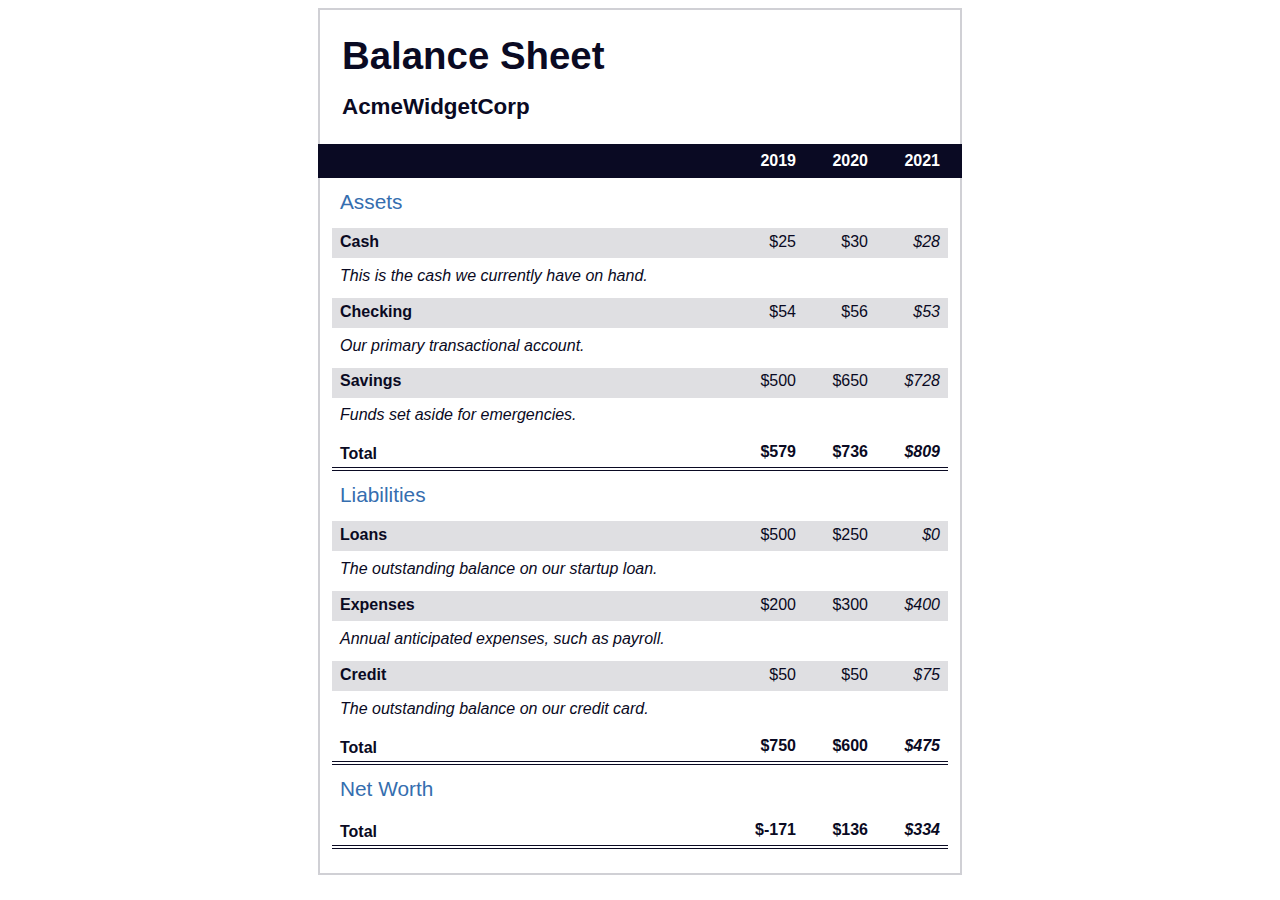
<file: Balance-Sheet/index.html>
<!DOCTYPE html>
<html lang="en">
  <head>
    <meta charset="UTF-8">
    <meta name="viewport" content="width=device-width, initial-scale=1.0">
    <title>Balance Sheet</title>
    <link rel="stylesheet" href="./styles.css">
  </head>
  <body>
    <main>
      <section>
        <h1>
          <span class="flex">
            <span>AcmeWidgetCorp</span>
            <span>Balance Sheet</span>
          </span>
        </h1>
        <div id="years" aria-hidden="true">
          <span class="year">2019</span>
          <span class="year">2020</span>
          <span class="year">2021</span>
        </div>
        <div class="table-wrap">
          <table>
            <caption>Assets</caption>
            <thead>
              <tr>
                <td></td>
                <th><span class="sr-only year">2019</span></th>
                <th><span class="sr-only year">2020</span></th>
                <th class="current"><span class="sr-only year">2021</span></th>
              </tr>
            </thead>
            <tbody>
              <tr class="data">
                <th>Cash <span class="description">This is the cash we currently have on hand.</span></th>
                <td>$25</td>
                <td>$30</td>
                <td class="current">$28</td>
              </tr>
              <tr class="data">
                <th>Checking <span class="description">Our primary transactional account.</span></th>
                <td>$54</td>
                <td>$56</td>
                <td class="current">$53</td>
              </tr>
              <tr class="data">
                <th>Savings <span class="description">Funds set aside for emergencies.</span></th>
                <td>$500</td>
                <td>$650</td>
                <td class="current">$728</td>
              </tr>
              <tr class="total">
                <th>Total <span class="sr-only">Assets</span></th>
                <td>$579</td>
                <td>$736</td>
                <td class="current">$809</td>
              </tr>
            </tbody>
          </table>
          <table>
            <caption>Liabilities</caption>
            <thead>
              <tr>
              <td></td>
              <th><span class="sr-only">2019</span></th>
              <th><span class="sr-only">2020</span></th>
              <th><span class="sr-only">2021</span></th>
              </tr>
            </thead>
            <tbody>
              <tr class="data">
                <th>Loans <span class="description">The outstanding balance on our startup loan.</span></th>
                <td>$500</td>
                <td>$250</td>
                <td class="current">$0</td>
              </tr>
              <tr class="data">
                <th>Expenses <span class="description">Annual anticipated expenses, such as payroll.</span></th>
                <td>$200</td>
                <td>$300</td>
                <td class="current">$400</td>
              </tr>
              <tr class="data">
                <th>Credit <span class="description">The outstanding balance on our credit card.</span></th>
                <td>$50</td>
                <td>$50</td>
                <td class="current">$75</td>
              </tr>
              <tr class="total">
                <th>Total <span class="sr-only">Liabilities</span></th>
                <td>$750</td>
                <td>$600</td>
                <td class="current">$475</td>
              </tr>
            </tbody>
          </table>
          <table>
            <caption>Net Worth</caption>
            <thead>
              <tr>
              <td></td>
              <th><span class="sr-only">2019</span></th>
              <th><span class="sr-only">2020</span></th>
              <th><span class="sr-only">2021</span></th>
              </tr>
            </thead>
            <tbody>
              <tr class="total">
                <th>Total <span class="sr-only">Net Worth</span></th>
                <td>$-171</td>
                <td>$136</td>
                <td class="current">$334</td>
              </tr>
            </tbody>
          </table>
        </div>
      </section>
    </main>
  </body>
</html>
</file>
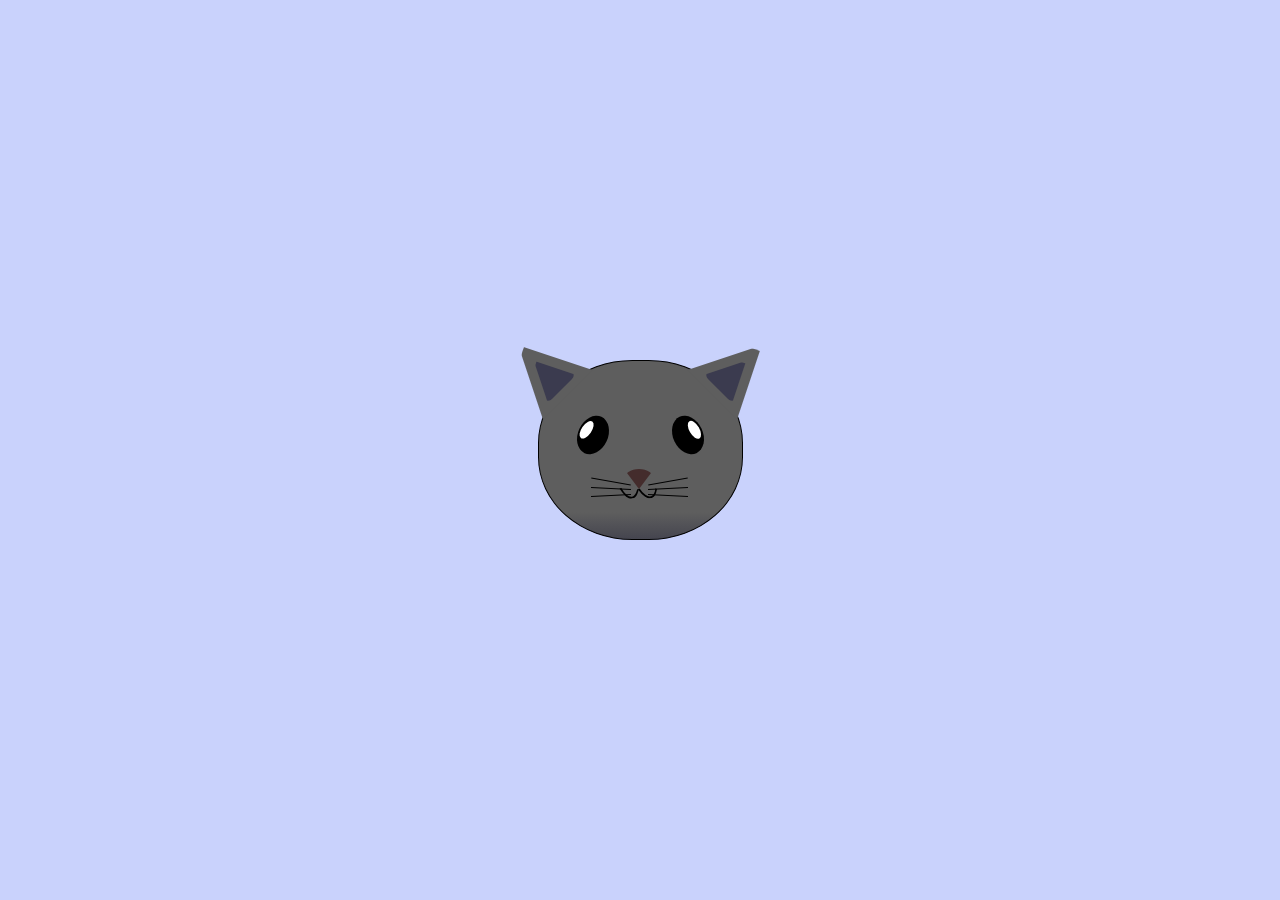
<file: Cat-Painting/index.html>
<!DOCTYPE html>
<html lang="en">
<head>
    <meta charset="UTF-8">
    <title>fCC Cat Painting</title>
    <link rel="stylesheet" href="./styles.css">
</head>
<body>
    <main>
      <div class="cat-head">
        <div class="cat-ears">
          <div class="cat-left-ear">
            <div class="cat-left-inner-ear"></div>
          </div>
          <div class="cat-right-ear">
            <div class="cat-right-inner-ear"></div>
          </div>
        </div>

        <div class="cat-eyes">
          <div class="cat-left-eye">
            <div class="cat-left-inner-eye"></div>
          </div>
          <div class="cat-right-eye">
            <div class="cat-right-inner-eye"></div>
          </div>
        </div>
        
        <div class="cat-nose"></div>

        <div class="cat-mouth">
          <div class="cat-mouth-line-left"></div>
          <div class="cat-mouth-line-right"></div>
        </div>

        <div class="cat-whiskers">
          <div class="cat-whiskers-left">
            <div class="cat-whisker-left-top"></div>
            <div class="cat-whisker-left-middle"></div>
            <div class="cat-whisker-left-bottom"></div>
          </div>
          <div class="cat-whiskers-right">
            <div class="cat-whisker-right-top"></div>
            <div class="cat-whisker-right-middle"></div>
            <div class="cat-whisker-right-bottom"></div>
          </div>
        </div>

      </div>
    </main>
</body>
</html>
</file>
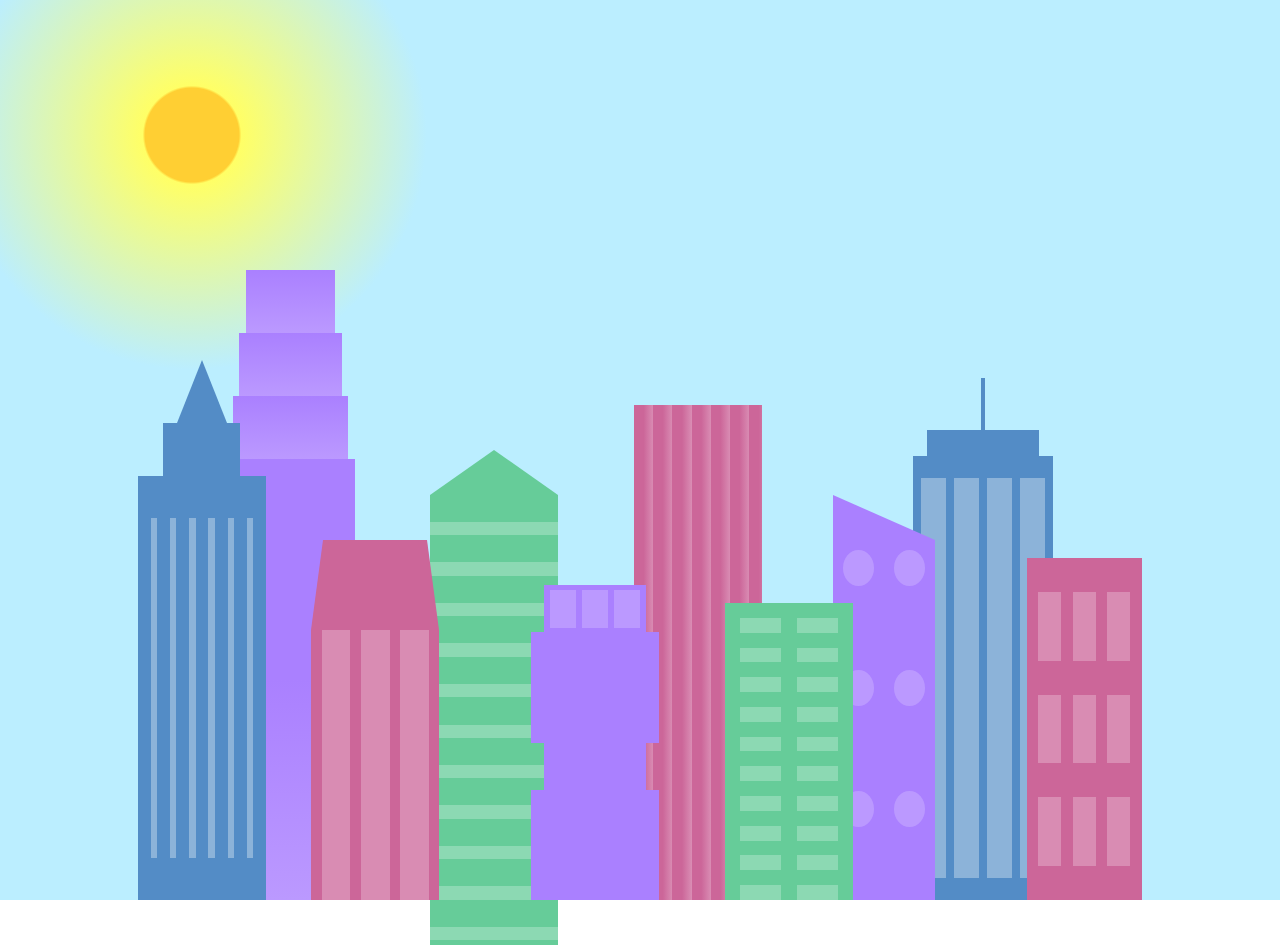
<file: City-Skyline/index.html>
<!DOCTYPE html>
<html lang="en">    
  <head>
    <meta charset="UTF-8">
    <title>City Skyline</title>
    <link href="styles.css" rel="stylesheet" />   
  </head>

  <body>
    <div class="background-buildings sky">
      <div></div>
      <div></div>
      <div class="bb1 building-wrap">
        <div class="bb1a bb1-window"></div>
        <div class="bb1b bb1-window"></div>
        <div class="bb1c bb1-window"></div>
        <div class="bb1d"></div>
      </div>
      <div class="bb2">
        <div class="bb2a"></div>
        <div class="bb2b"></div>
      </div>
      <div class="bb3"></div>
      <div></div>
      <div class="bb4 building-wrap">
        <div class="bb4a"></div>
        <div class="bb4b"></div>
        <div class="bb4c window-wrap">
          <div class="bb4-window"></div>
          <div class="bb4-window"></div>
          <div class="bb4-window"></div>
          <div class="bb4-window"></div>
        </div>
      </div>
      <div></div>
      <div></div>
    </div>

    <div class="foreground-buildings">
      <div></div>
      <div></div>
      <div class="fb1 building-wrap">
        <div class="fb1a"></div>
        <div class="fb1b"></div>
        <div class="fb1c"></div>
      </div>
      <div class="fb2">
        <div class="fb2a"></div>
        <div class="fb2b window-wrap">
          <div class="fb2-window"></div>
          <div class="fb2-window"></div>
          <div class="fb2-window"></div>
        </div>
      </div>
      <div></div>
      <div class="fb3 building-wrap">
        <div class="fb3a window-wrap">
          <div class="fb3-window"></div>
          <div class="fb3-window"></div>
          <div class="fb3-window"></div>
        </div>
        <div class="fb3b"></div>
        <div class="fb3a"></div>
        <div class="fb3b"></div>
      </div>
      <div class="fb4">
        <div class="fb4a"></div>
        <div class="fb4b">
          <div class="fb4-window"></div>
          <div class="fb4-window"></div>
          <div class="fb4-window"></div>
          <div class="fb4-window"></div>
          <div class="fb4-window"></div>
          <div class="fb4-window"></div>
        </div>
      </div>
      <div class="fb5"></div>
      <div class="fb6"></div>
      <div></div>
      <div></div>
    </div>
  </body>
</html>
</file>
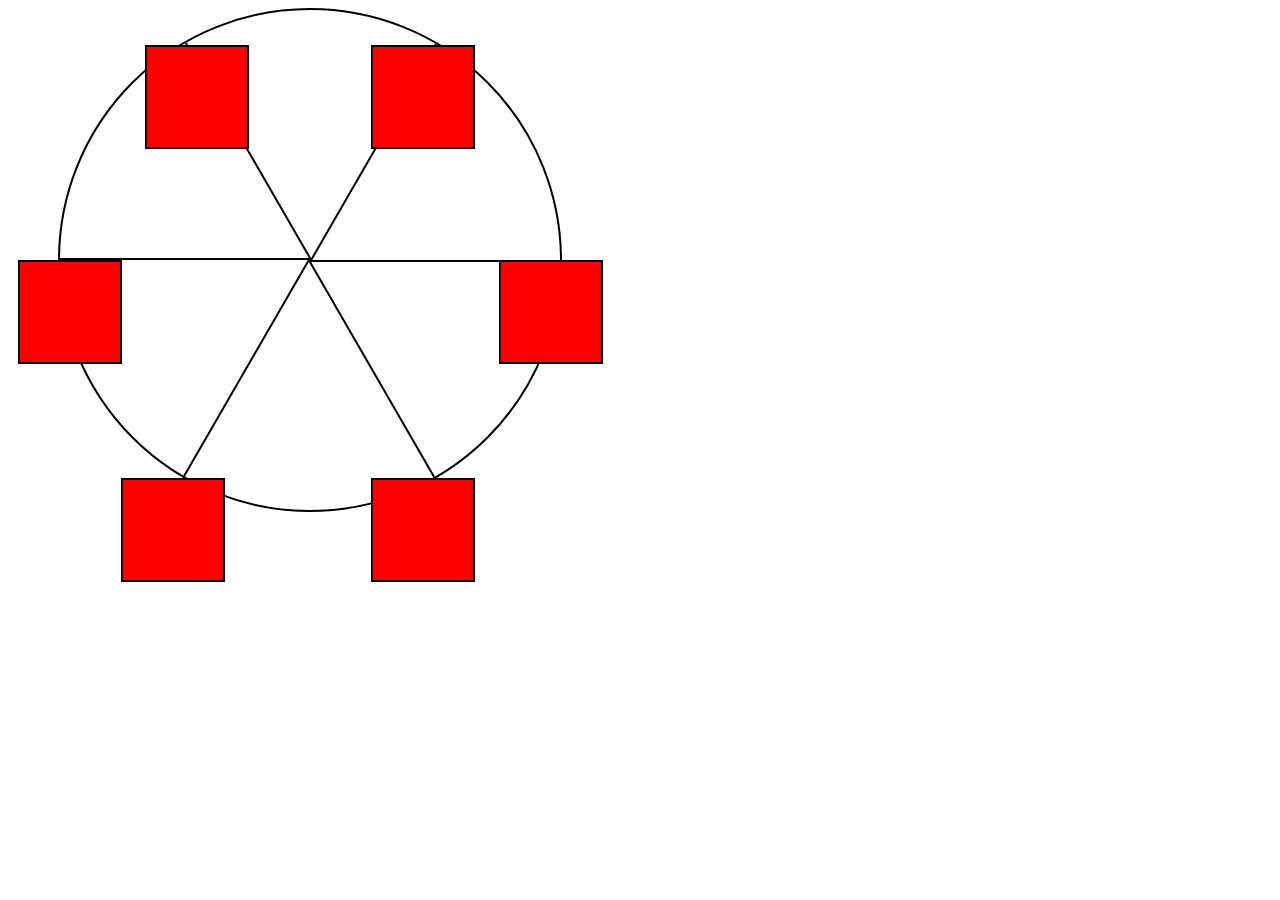
<file: Ferris-Wheel/index.html>
<!DOCTYPE html>
<html lang="en">
  <head>
    <meta charset="UTF-8">
    <title>Ferris Wheel</title>
    <link rel="stylesheet" href="./styles.css">
  </head>
  <body>
    <div class="wheel">
      <span class="line"></span>
      <span class="line"></span>
      <span class="line"></span>
      <span class="line"></span>
      <span class="line"></span>
      <span class="line"></span>

      <div class="cabin"></div>
      <div class="cabin"></div>
      <div class="cabin"></div>
      <div class="cabin"></div>
      <div class="cabin"></div>
      <div class="cabin"></div>
    </div>
  </body>
</html>
</file>
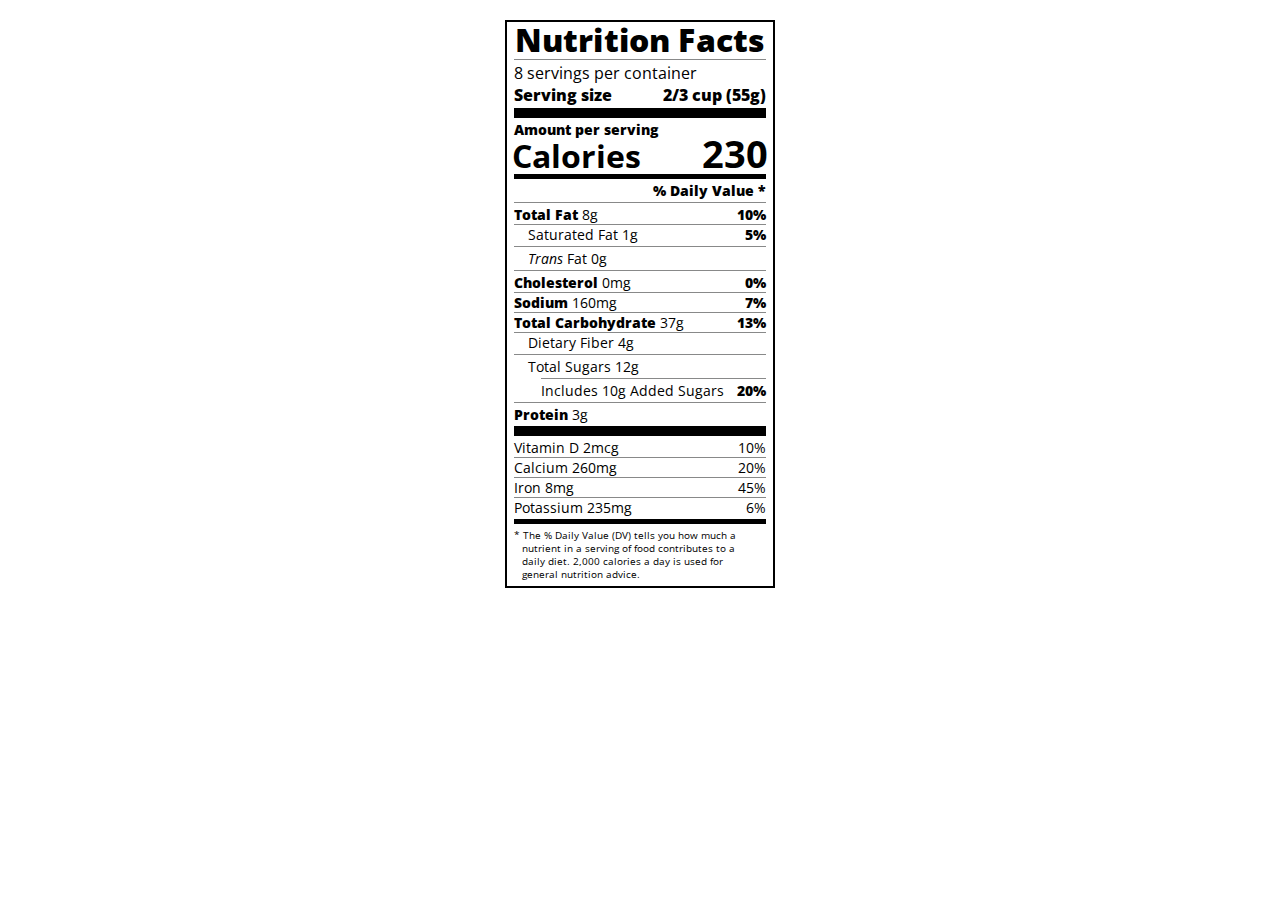
<file: Nutrition-Label/index.html>
<!DOCTYPE html>
<html lang="en">

<head>
  <meta charset="UTF-8">
  <title>Nutrition Label</title>
  <link href="https://fonts.googleapis.com/css?family=Open+Sans:400,700,800" rel="stylesheet">
  <link href="./styles.css" rel="stylesheet">
</head>

<body>
  <div class="label">
    <header>
      <h1 class="bold">Nutrition Facts</h1>
      <div class="divider"></div>
      <p>8 servings per container</p>
      <p class="bold">Serving size <span>2/3 cup (55g)</span></p>
    </header>
    <div class="divider large"></div>
    <div class="calories-info">
      <div class="left-container">
        <h2 class="bold small-text">Amount per serving</h2>
        <p>Calories</p>
      </div>
      <span>230</span>
    </div>
    <div class="divider medium"></div>
    <div class="daily-value small-text">
      <p class="bold right no-divider">% Daily Value *</p>
      <div class="divider"></div>
      <p><span><span class="bold">Total Fat</span> 8g</span> <span class="bold">10%</span></p>
      <p class="indent no-divider">Saturated Fat 1g <span class="bold">5%</span></p>
      <div class="divider"></div>
      <p class="indent no-divider"><span><i>Trans</i> Fat 0g</span></p>
      <div class="divider"></div>
      <p><span><span class="bold">Cholesterol</span> 0mg</span> <span class="bold">0%</span></p>
      <p><span><span class="bold">Sodium</span> 160mg</span> <span class="bold">7%</span></p>
      <p><span><span class="bold">Total Carbohydrate</span> 37g</span> <span class="bold">13%</span></p>
      <p class="indent no-divider">Dietary Fiber 4g</p>
      <div class="divider"></div>
      <p class="indent no-divider">Total Sugars 12g</p>
      <div class="divider double-indent"></div>
      <p class="double-indent no-divider">Includes 10g Added Sugars <span class="bold">20%</span></p>
      <div class="divider"></div>
      <p class="no-divider"><span><span class="bold">Protein</span> 3g</span></p>
      <div class="divider large"></div>
      <p>Vitamin D 2mcg <span>10%</span></p>
      <p>Calcium 260mg <span>20%</span></p>
      <p>Iron 8mg <span>45%</span></p>
      <p class="no-divider">Potassium 235mg <span>6%</span></p>
    </div>
    <div class="divider medium"></div>
    <p class="note">* The % Daily Value (DV) tells you how much a nutrient in a serving of food contributes to a daily
      diet. 2,000 calories a day is used for general nutrition advice.</p>
  </div>
</body>
</html>
</file>
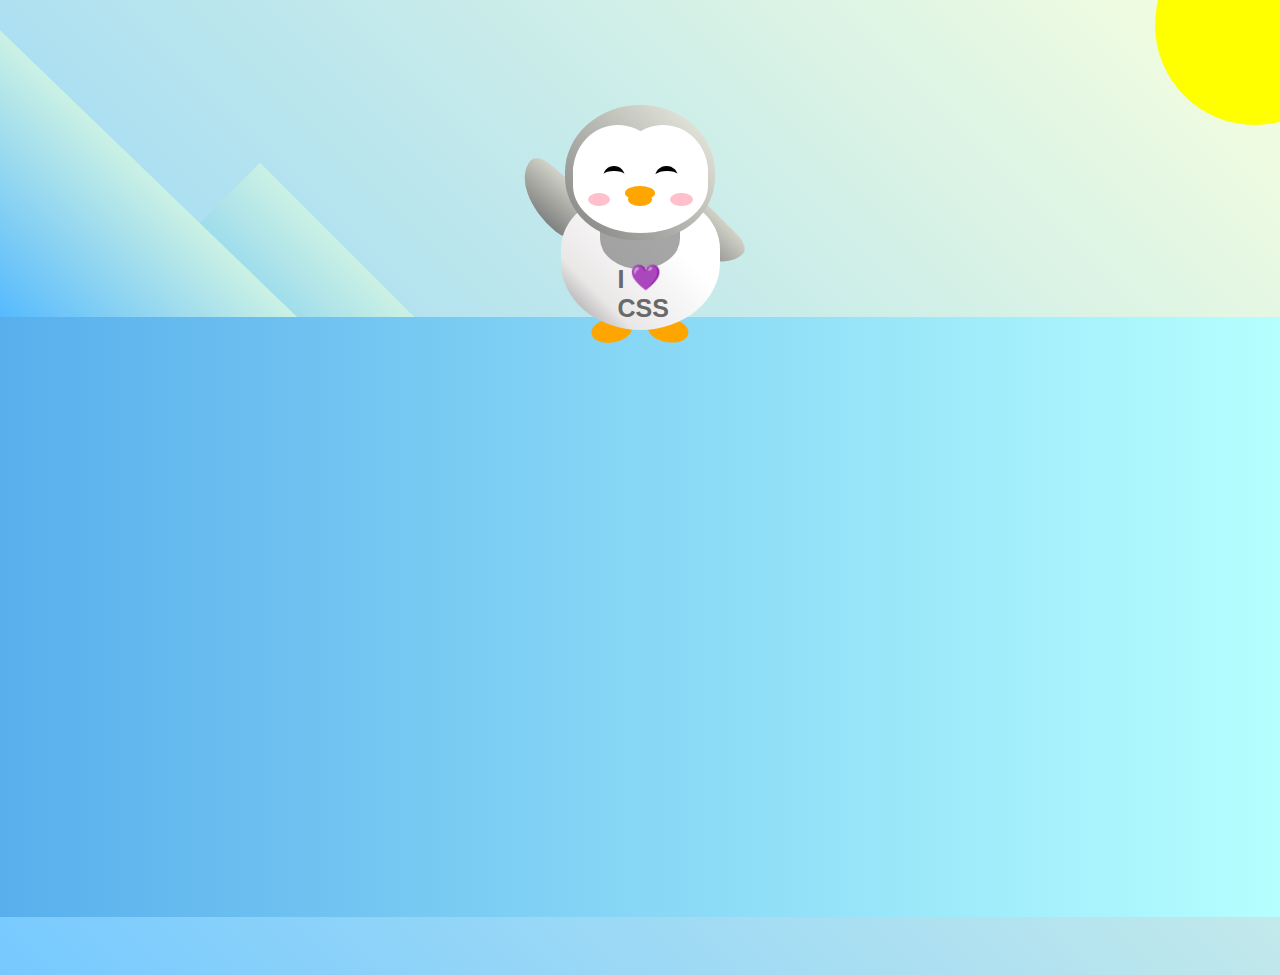
<file: Penguin/index.html>
<!DOCTYPE html>
<html lang="en">
  <head>
    <meta charset="UTF-8" />
    <link rel="stylesheet" href="./styles.css" />
    <title>Penguin</title>
    <meta name="viewport" content="width=device-width, initial-scale=1.0" />
  </head>

  <body>
    <div class="left-mountain"></div>
    <div class="back-mountain"></div>
    <div class="sun"></div>
    <div class="penguin">
      <div class="penguin-head">
        <div class="face left"></div>
        <div class="face right"></div>
        <div class="chin"></div>
        <div class="eye left">
          <div class="eye-lid"></div>
        </div>
        <div class="eye right">
          <div class="eye-lid"></div>
        </div>
        <div class="blush left"></div>
        <div class="blush right"></div>
        <div class="beak top"></div>
        <div class="beak bottom"></div>
      </div>
      <div class="shirt">
        <div>💜</div>
        <p>I CSS</p>
      </div> 
      <div class="penguin-body">
        <div class="arm left"></div>
        <div class="arm right"></div>
        <div class="foot left"></div>
        <div class="foot right"></div>
      </div>
    </div>

    <div class="ground"></div>
  </body>
</html>
</file>
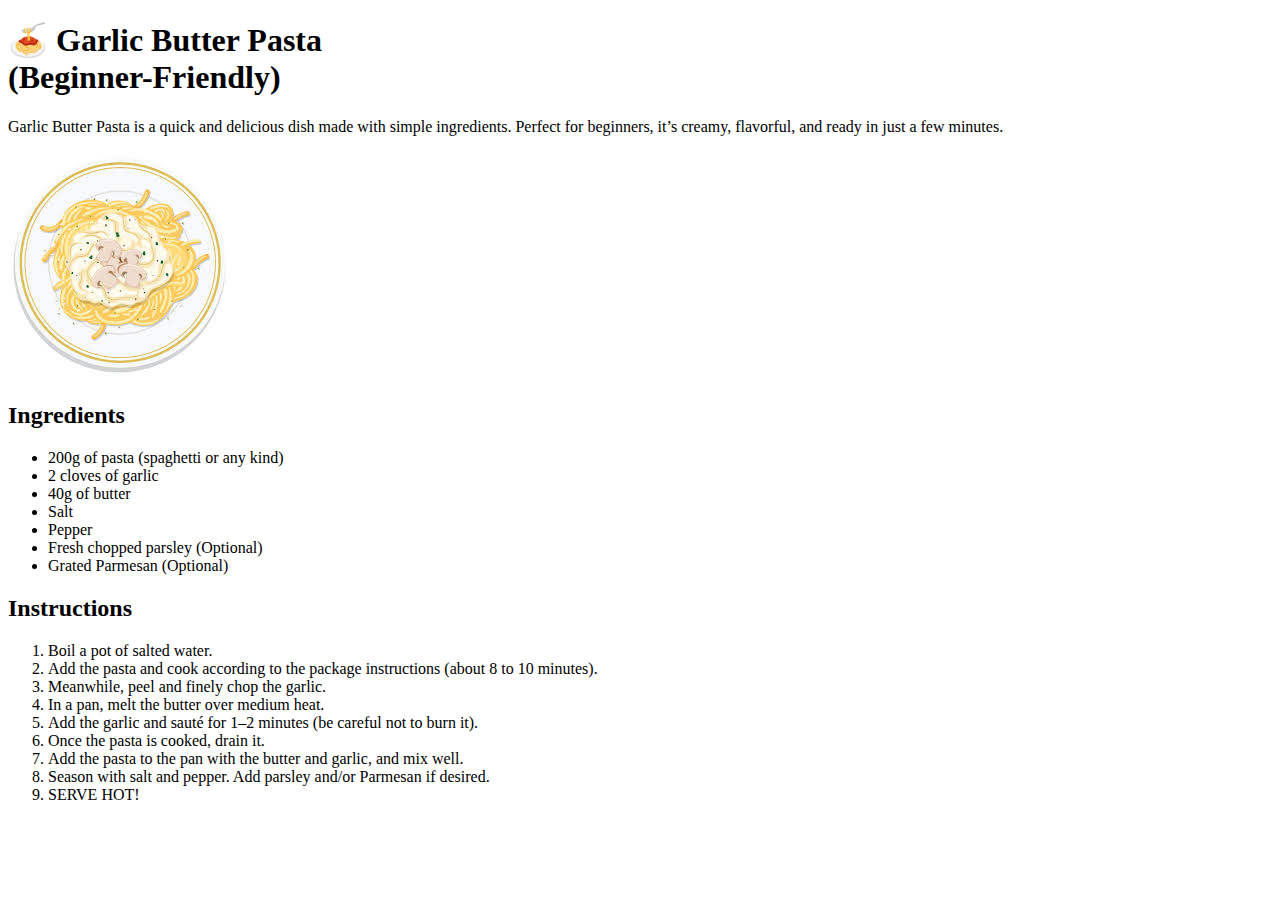
<file: Recipe-Page/index.html>
<!DOCTYPE html>
<html lang="en">
  <head>
    <meta charset="UTF-8">
    <meta name="viewport" content="width=device-width initial-scale=1.0">
    <title>Project | Recipe</title>
  </head>
  <body>
    <h1>🍝 Garlic Butter Pasta <br> (Beginner-Friendly)</h1>
    <p>Garlic Butter Pasta is a quick and delicious dish made with simple ingredients. Perfect for beginners, it’s creamy, flavorful, and ready in just a few minutes.</p>
    <img src="[data-uri]" alt="Picture of the recipe">

    <h2>Ingredients</h2>
    <ul>
      <li>200g of pasta (spaghetti or any kind)</li>
      <li>2 cloves of garlic</li>
      <li>40g of butter</li>
      <li>Salt</li>
      <li>Pepper</li>
      <li>Fresh chopped parsley (Optional)</li>
      <li>Grated Parmesan (Optional)</li>
    </ul>

    <h2>Instructions</h2>
    <ol>
      <li>Boil a pot of salted water.</li>
      <li>Add the pasta and cook according to the package instructions (about 8 to 10 minutes).</li>
      <li>Meanwhile, peel and finely chop the garlic.</li>
      <li>In a pan, melt the butter over medium heat.</li>
      <li>Add the garlic and sauté for 1–2 minutes (be careful not to burn it).</li>
      <li>Once the pasta is cooked, drain it.</li>
      <li>Add the pasta to the pan with the butter and garlic, and mix well.</li>
      <li>Season with salt and pepper. Add parsley and/or Parmesan if desired.</li>
      <li>SERVE HOT!</li>
    </ol>
  </body>
</html>
</file>
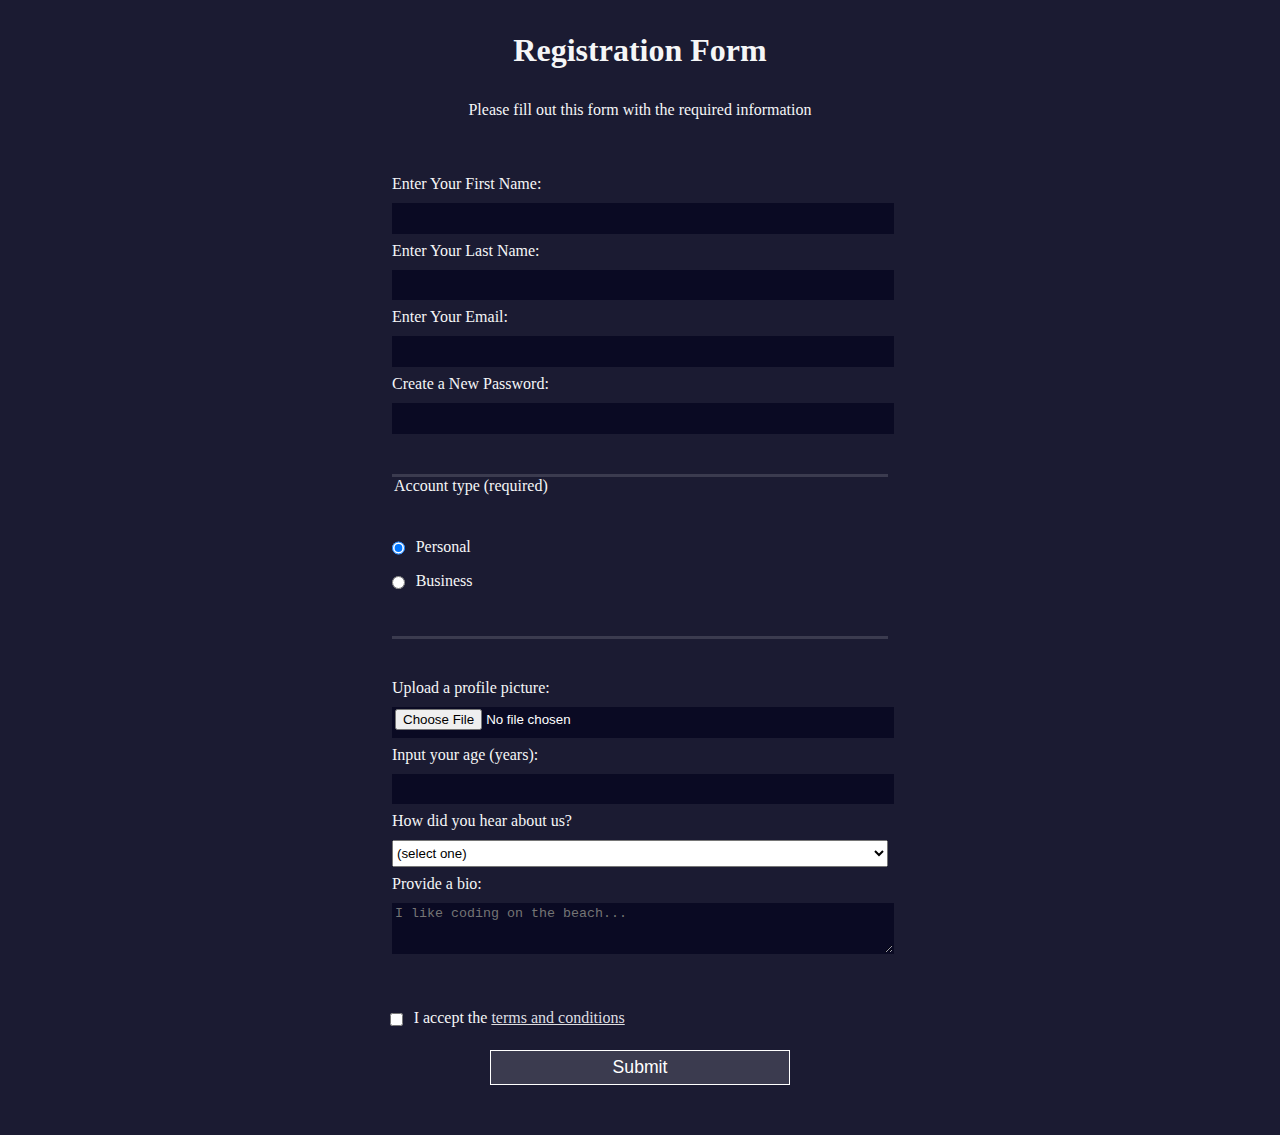
<file: Registration-Form/index.html>
<!DOCTYPE html>
<html lang="en">
  <head>
    <meta charset="UTF-8">
    <title>Registration Form</title>
    <link rel="stylesheet" href="styles.css" />
  </head>
  <body>
    <h1>Registration Form</h1>
    <p>Please fill out this form with the required information</p>
    <form method="post" action='https://register-demo.freecodecamp.org'>
      <fieldset>
        <label for="first-name">Enter Your First Name: <input id="first-name" name="first-name" type="text" required /></label>
        <label for="last-name">Enter Your Last Name: <input id="last-name" name="last-name" type="text" required /></label>
        <label for="email">Enter Your Email: <input id="email" name="email" type="email" required /></label>
        <label for="new-password">Create a New Password: <input id="new-password" name="new-password" type="password" pattern="[a-z0-5]{8,}" required /></label>
      </fieldset>
      <fieldset>
        <legend>Account type (required)</legend>
        <label for="personal-account"><input id="personal-account" type="radio" name="account-type" class="inline" checked /> Personal</label>
        <label for="business-account"><input id="business-account" type="radio" name="account-type" class="inline" /> Business</label>
      </fieldset>
      <fieldset>
        <label for="profile-picture">Upload a profile picture: <input id="profile-picture" type="file" name="file" /></label>
        <label for="age">Input your age (years): <input id="age" type="number" name="age" min="13" max="120" /></label>
        <label for="referrer">How did you hear about us?
          <select id="referrer" name="referrer">
            <option value="">(select one)</option>
            <option value="1">freeCodeCamp News</option>
            <option value="2">freeCodeCamp YouTube Channel</option>
            <option value="3">freeCodeCamp Forum</option>
            <option value="4">Other</option>
          </select>
        </label>
        <label for="bio">Provide a bio:
          <textarea id="bio" name="bio" rows="3" cols="30" placeholder="I like coding on the beach..."></textarea>
        </label>
      </fieldset>
      <label for="terms-and-conditions">
        <input class="inline" id="terms-and-conditions" type="checkbox" required name="terms-and-conditions" /> I accept the <a href="https://www.freecodecamp.org/news/terms-of-service/">terms and conditions</a>
      </label>
      <input type="submit" value="Submit" />
    </form>
  </body>
</html>
</file>
<file: Balance-Sheet/styles.css>
span[class~="sr-only"] {
  border: 0 !important;
  clip: rect(1px, 1px, 1px, 1px) !important;
  clip-path: inset(50%) !important;
  height: 1px !important;
  width: 1px !important;
  position: absolute !important;
  overflow: hidden !important;
  white-space: nowrap !important;
  padding: 0 !important;
  margin: -1px !important;
}

html {
  box-sizing: border-box;
}

body {
  font-family: sans-serif;
  color: #0a0a23;
}

h1 {
  max-width: 37.25rem;
  margin: 0 auto;
  padding: 1.5rem 1.25rem;
}

h1 .flex {
  display: flex;
  flex-direction: column-reverse;
  gap: 1rem;
}

h1 .flex span:first-of-type {
  font-size: 0.7em;
}

h1 .flex span:last-of-type {
  font-size: 1.2em;
}

section {
  max-width: 40rem;
  margin: 0 auto;
  border: 2px solid #d0d0d5;
}

#years {
  display: flex;
  justify-content: flex-end;
  position: sticky;
  z-index: 999;
  top: 0;
  background: #0a0a23;
  color: #fff;
  padding: 0.5rem calc(1.25rem + 2px) 0.5rem 0;
  margin: 0 -2px;
}

#years span[class] {
  font-weight: bold;
  width: 4.5rem;
  text-align: right;
}

.table-wrap {
  padding: 0 0.75rem 1.5rem 0.75rem;
}

table {
  border-collapse: collapse;
  border: 0;
  width: 100%;
  position: relative;
  margin-top: 3rem;
}

table caption {
  color: #356eaf;
  font-size: 1.3em;
  font-weight: normal;
  position: absolute;
  top: -2.25rem;
  left: 0.5rem;
}

tbody td {
  width: 100vw;
  min-width: 4rem;
  max-width: 4rem;
}

tbody th {
  width: calc(100% - 12rem);
}

tr[class="total"] {
  border-bottom: 4px double #0a0a23;
  font-weight: bold;
}

tr[class="total"] th {
  text-align: left;
  padding: 0.5rem 0 0.25rem 0.5rem;
}

tr.total td {
  text-align: right;
  padding: 0 0.25rem;
}

tr.total td:nth-of-type(3) {
  padding-right: 0.5rem;
}

tr.total:hover {
  background-color: #99c9ff;
}

td.current {
  font-style: italic;
}

tr.data {
  background-image: linear-gradient(to bottom, #dfdfe2 1.845rem, white 1.845rem);
}

tr.data th {
  text-align: left;
  padding-top: 0.3rem;
  padding-left: 0.5rem;
}

tr.data th .description {
  display: block;
  font-weight: normal;
  font-style: italic;
  padding: 1rem 0 0.75rem;
  margin-right: -13.5rem;
}

tr.data td {
  vertical-align: top;
  padding: 0.3rem 0.25rem 0;
  text-align: right;
}

tr.data td:last-of-type {
  padding-right: 0.5rem;
}
</file>
<file: Cat-Painting/styles.css>
* {
  box-sizing: border-box;
}

body {
  background-color: #c9d2fc;
}

.cat-head {
  position: absolute;
  right: 0;
  left: 0;
  top: 0;
  bottom: 0;
  margin: auto;
  background: linear-gradient(#5e5e5e 85%, #45454f 100%);
  width: 205px;
  height: 180px;
  border: 1px solid #000;
  border-radius: 46%;
}

.cat-left-ear {
  position: absolute;
  top: -26px;
  left: -31px;
  z-index: 1;
  border-top-left-radius: 90px;
  border-top-right-radius: 10px;
  transform: rotate(-45deg);
  border-left: 35px solid transparent;
  border-right: 35px solid transparent;
  border-bottom: 70px solid #5e5e5e;
}

.cat-right-ear {
  position: absolute;
  top: -26px;
  left: 163px;
  z-index: 1;
  transform: rotate(45deg);
  border-top-left-radius: 90px;
  border-top-right-radius: 10px;
  border-left: 35px solid transparent;
  border-right: 35px solid transparent;
  border-bottom: 70px solid #5e5e5e;
}

.cat-left-inner-ear {
  position: absolute;
  top: 22px;
  left: -20px;
  border-top-left-radius: 90px;
  border-top-right-radius: 10px;
  border-bottom-right-radius: 40%;
  border-bottom-left-radius: 40%;
  border-left: 20px solid transparent;
  border-right: 20px solid transparent;
  border-bottom: 40px solid #3b3b4f;
}

.cat-right-inner-ear {
  position: absolute;
  top: 22px;
  left: -20px;
  border-top-left-radius: 90px;
  border-top-right-radius: 10px;
  border-bottom-right-radius: 40%;
  border-bottom-left-radius: 40%;
  border-left: 20px solid transparent;
  border-right: 20px solid transparent;
  border-bottom: 40px solid #3b3b4f;
}

.cat-left-eye {
  position: absolute;
  top: 54px;
  left: 39px;
  border-radius: 60%;
  transform: rotate(25deg);
  width: 30px;
  height: 40px;
  background-color: #000;
}

.cat-right-eye {
  position: absolute;
  top: 54px;
  left: 134px;
  border-radius: 60%;
  transform: rotate(-25deg);
  width: 30px;
  height: 40px;
  background-color: #000;
}

.cat-left-inner-eye {
  position: absolute;
  top: 8px;
  left: 2px;
  width: 10px;
  height: 20px;
  transform: rotate(10deg);
  background-color: #fff;
  border-radius: 60%;
}

.cat-right-inner-eye {
  position: absolute;
  top: 8px;
  left: 18px;
  transform: rotate(-5deg);
  width: 10px;
  height: 20px;
  background-color: #fff;
  border-radius: 60%;
}

.cat-nose {
  position: absolute;
  top: 108px;
  left: 85px;
  border-top-left-radius: 50%;
  border-bottom-right-radius: 50%;
  border-bottom-left-radius: 50%;
  transform: rotate(180deg);
  border-left: 15px solid transparent;
  border-right: 15px solid transparent;
  border-bottom: 20px solid #442c2c;
}

.cat-mouth div {
  width: 30px;
  height: 50px;
  border: 2px solid #000;
  border-radius: 190%/190px 150px 0 0;
  border-color: black transparent transparent transparent;
}

.cat-mouth-line-left {
  position: absolute;
  top: 88px;
  left: 74px;
  transform: rotate(170deg);
}

.cat-mouth-line-right {
  position: absolute;
  top: 88px;
  left: 91px;
  transform: rotate(165deg);
}

.cat-whiskers-left div {
  width: 40px;
  height: 1px;
  background-color: #000;
}

.cat-whiskers-right div {
  width: 40px;
  height: 1px;
  background-color: #000;
}

.cat-whisker-left-top {
  position: absolute;
  top: 120px;
  left: 52px;
  transform: rotate(10deg);
}

.cat-whisker-left-middle {
  position: absolute;
  top: 127px;
  left: 52px;
  transform: rotate(3deg);
}

.cat-whisker-left-bottom {
  position: absolute;
  top: 134px;
  left: 52px;
  transform: rotate(-3deg);
}

.cat-whisker-right-top {
  position: absolute;
  top: 120px;
  left: 109px;
  transform: rotate(-10deg);
}

.cat-whisker-right-middle {
  position: absolute;
  top: 127px;
  left: 109px;
  transform: rotate(-3deg);
}

.cat-whisker-right-bottom {
  position: absolute;
  top: 134px;
  left: 109px;
  transform: rotate(3deg);
}
</file>
<file: City-Skyline/styles.css>
:root {
  --building-color1: #aa80ff;
  --building-color2: #66cc99;
  --building-color3: #cc6699;
  --building-color4: #538cc6;
  --window-color1: #bb99ff;
  --window-color2: #8cd9b3;
  --window-color3: #d98cb3;
  --window-color4: #8cb3d9;
}

* {
  box-sizing: border-box;
}

body {
  height: 100vh;
  margin: 0;
  overflow: hidden;
}

.background-buildings, .foreground-buildings {
  width: 100%;
  height: 100%;
  display: flex;
  align-items: flex-end;
  justify-content: space-evenly;
  position: absolute;
  top: 0;
}

.building-wrap {
  display: flex;
  flex-direction: column;
  align-items: center;
}

.window-wrap {
  display: flex;
  align-items: center;
  justify-content: space-evenly;
}

.sky {
  background: radial-gradient(
      closest-corner circle at 15% 15%,
      #ffcf33,
      #ffcf33 20%,
      #ffff66 21%,
      #bbeeff 100%
    );
}

/* BACKGROUND BUILDINGS - "bb" stands for "background building" */
.bb1 {
  width: 10%;
  height: 70%;
}

.bb1a {
  width: 70%;
}
  
.bb1b {
  width: 80%;
}
  
.bb1c {
  width: 90%;
}

.bb1d {
  width: 100%;
  height: 70%;
  background: linear-gradient(
      var(--building-color1) 50%,
      var(--window-color1)
    );
}

.bb1-window {
  height: 10%;
  background: linear-gradient(
      var(--building-color1),
      var(--window-color1)
    );
}

.bb2 {
  width: 10%;
  height: 50%;
}

.bb2a {
  border-bottom: 5vh solid var(--building-color2);
  border-left: 5vw solid transparent;
  border-right: 5vw solid transparent;
}

.bb2b {
  width: 100%;
  height: 100%;
  background: repeating-linear-gradient(
      var(--building-color2),
      var(--building-color2) 6%,
      var(--window-color2) 6%,
      var(--window-color2) 9%
    );
}

.bb3 {
  width: 10%;
  height: 55%;
  background: repeating-linear-gradient(
      90deg,
      var(--building-color3),
      var(--building-color3),
      var(--window-color3) 15%
    );
}

.bb4 {
  width: 11%;
  height: 58%;
}

.bb4a {
  width: 3%;
  height: 10%;
  background-color: var(--building-color4);
}

.bb4b {
  width: 80%;
  height: 5%;
  background-color: var(--building-color4);
}
  
.bb4c {
  width: 100%;
  height: 85%;
  background-color: var(--building-color4);
}

.bb4-window {
  width: 18%;
  height: 90%;
  background-color: var(--window-color4);
}

/* FOREGROUND BUILDINGS - "fb" stands for "foreground building" */
.fb1 {
  width: 10%;
  height: 60%;
}

.fb1a {
  border-bottom: 7vh solid var(--building-color4);
  border-left: 2vw solid transparent;
  border-right: 2vw solid transparent;
}

.fb1b {
  width: 60%;
  height: 10%;
  background-color: var(--building-color4);
}
  
.fb1c {
  width: 100%;
  height: 80%;
  background: repeating-linear-gradient(
      90deg,
      var(--building-color4),
      var(--building-color4) 10%,
      transparent 10%,
      transparent 15%
    ),
    repeating-linear-gradient(
      var(--building-color4),
      var(--building-color4) 10%,
      var(--window-color4) 10%,
      var(--window-color4) 90%
    );
}

.fb2 {
  width: 10%;
  height: 40%;
}

.fb2a {
  width: 100%;
  border-bottom: 10vh solid var(--building-color3);
  border-left: 1vw solid transparent;
  border-right: 1vw solid transparent;
}

.fb2b {
  width: 100%;
  height: 75%;
  background-color: var(--building-color3);
}

.fb2-window {
  width: 22%;
  height: 100%;
  background-color: var(--window-color3);
}

.fb3 {
  width: 10%;
  height: 35%;
}
  
.fb3a {
  width: 80%;
  height: 15%;
  background-color: var(--building-color1);
}
  
.fb3b {
  width: 100%;
  height: 35%;
  background-color: var(--building-color1);
}

.fb3-window {
  width: 25%;
  height: 80%;
  background-color: var(--window-color1);
}

.fb4 {
  width: 8%;
  height: 45%;
  position: relative;
  left: 10%;
}

.fb4a {
  border-top: 5vh solid transparent;
  border-left: 8vw solid var(--building-color1);
}

.fb4b {
  width: 100%;
  height: 89%;
  background-color: var(--building-color1);
  display: flex;
  flex-wrap: wrap;
}

.fb4-window {
  width: 30%;
  height: 10%;
  border-radius: 50%;
  background-color: var(--window-color1);
  margin: 10%;
}

.fb5 {
  width: 10%;
  height: 33%;
  position: relative;
  right: 10%;
  background: repeating-linear-gradient(
      var(--building-color2),
      var(--building-color2) 5%,
      transparent 5%,
      transparent 10%
    ),
    repeating-linear-gradient(
      90deg,
      var(--building-color2),
      var(--building-color2) 12%,
      var(--window-color2) 12%,
      var(--window-color2) 44%
    );
}

.fb6 {
  width: 9%;
  height: 38%;
  background: repeating-linear-gradient(
      90deg,
      var(--building-color3),
      var(--building-color3) 10%,
      transparent 10%,
      transparent 30%
    ),
    repeating-linear-gradient(
      var(--building-color3),
      var(--building-color3) 10%,
      var(--window-color3) 10%,
      var(--window-color3) 30%
    );
}

@media (max-width: 1000px) {
  :root {
    --building-color1: #000;
    --building-color2: #000;
    --building-color3: #000;
    --building-color4: #000;
    --window-color1: #777;
    --window-color2: #777;
    --window-color3: #777;
    --window-color4: #777;
  }
  .sky {
    background: radial-gradient(
        closest-corner circle at 15% 15%,
        #ccc,
        #ccc 20%,
        #445 21%,
        #223 100%
      );
  }
}
</file>
<file: Ferris-Wheel/styles.css>
.wheel {
  border: 2px solid black;
  border-radius: 50%;
  margin-left: 50px;
  position: absolute;
  height: 55vw;
  width: 55vw;
  max-width: 500px;
  max-height: 500px;
  animation-name: wheel;
  animation-duration: 10s;
  animation-iteration-count: infinite;
  animation-timing-function: linear;
}

.line {
  background-color: black;
  width: 50%;
  height: 2px;
  position: absolute;
  top: 50%;
  left: 50%;
  transform-origin: 0% 0%;
}

.line:nth-of-type(2) {
  transform: rotate(60deg);
}
.line:nth-of-type(3) {
  transform: rotate(120deg);
}
.line:nth-of-type(4) {
  transform: rotate(180deg);
}
.line:nth-of-type(5) {
  transform: rotate(240deg);
}
.line:nth-of-type(6) {
  transform: rotate(300deg);
}

.cabin {
  background-color: red;
  width: 20%;
  height: 20%;
  position: absolute;
  border: 2px solid;
  transform-origin: 50% 0%;
  animation: cabins 10s ease-in-out infinite;
}

.cabin:nth-of-type(1) {
  right: -8.5%;
  top: 50%;
}
.cabin:nth-of-type(2) {
  right: 17%;
  top: 93.5%;
}
.cabin:nth-of-type(3) {
  right: 67%;
  top: 93.5%;
}
.cabin:nth-of-type(4) {
  left: -8.5%;
  top: 50%;
}
.cabin:nth-of-type(5) {
  left: 17%;
  top: 7%;
}
.cabin:nth-of-type(6) {
  right: 17%;
  top: 7%;
}

@keyframes wheel {
   0% {
     transform: rotate(0deg);
   }
   100% {
     transform: rotate(360deg);
   }
}

@keyframes cabins {
  0% {
    transform: rotate(0deg);
  }
  25% {
    background-color: yellow;
  }
  50% {
    background-color: purple;
  }
  75% {
    background-color: yellow;
  }
  100% {
    transform: rotate(-360deg);
  }
}
</file>
<file: Nutrition-Label/styles.css>
* {
  box-sizing: border-box;
}

html {
  font-size: 16px;
}

body {
  font-family: 'Open Sans', sans-serif;
}

.label {
  border: 2px solid black;
  width: 270px;
  margin: 20px auto;
  padding: 0 7px;
}

header h1 {
  text-align: center;
  margin: -4px 0;
  letter-spacing: 0.15px
}

p {
  margin: 0;
  display: flex;
  justify-content: space-between;
}

.divider {
  border-bottom: 1px solid #888989;
  margin: 2px 0;
}

.bold {
  font-weight: 800;
}

.large {
  height: 10px;
}

.large, .medium {
  background-color: black;
  border: 0;
}

.medium {
  height: 5px;
}

.small-text {
  font-size: 0.85rem;
}


.calories-info {
  display: flex;
  justify-content: space-between;
  align-items: flex-end;
}

.calories-info h2 {
  margin: 0;
}

.left-container p {
  margin: -5px -2px;
  font-size: 2em;
  font-weight: 700;
}

.calories-info span {
  margin: -7px -2px;
  font-size: 2.4em;
  font-weight: 700;
}

.right {
  justify-content: flex-end;
}

.indent {
  margin-left: 1em;
}

.double-indent {
  margin-left: 2em;
}

.daily-value p:not(.no-divider) {
  border-bottom: 1px solid #888989;
}

.note {
  font-size: 0.6rem;
  margin: 5px 0;
  padding: 0 8px 0 8px;
  text-indent: -8px;
}
</file>
<file: Penguin/styles.css>
:root {
  --penguin-face: white;
  --penguin-picorna: orange;
  --penguin-skin: gray;
}

body {
  background: linear-gradient(45deg, rgb(118, 201, 255), rgb(247, 255, 222));
  margin: 0;
  padding: 0;
  width: 100%;
  height: 100vh;
  overflow: hidden;
}

.left-mountain {
  width: 300px;
  height: 300px;
  background: linear-gradient(rgb(203, 241, 228), rgb(80, 183, 255));
  position: absolute;
  transform: skew(0deg, 44deg);
  z-index: 2;
  margin-top: 100px;
}

.back-mountain {
  width: 300px;
  height: 300px;
  background: linear-gradient(rgb(203, 241, 228), rgb(47, 170, 255));
  position: absolute;
  z-index: 1;
  transform: rotate(45deg);
  left: 110px;
  top: 225px;
}

.sun {
  width: 200px;
  height: 200px;
  background-color: yellow;
  position: absolute;
  border-radius: 50%;
  top: -75px;
  right: -75px;
}

.penguin {
  width: 300px;
  height: 300px;
  margin: auto;
  margin-top: 75px;
  z-index: 4;
  position: relative;
  transition: transform 1s ease-in-out 0ms;
}

.penguin * {
  position: absolute;
}

.penguin:active {
  transform: scale(1.5);
  cursor: not-allowed;
}

.penguin-head {
  width: 50%;
  height: 45%;
  background: linear-gradient(
    45deg,
    var(--penguin-skin),
    rgb(239, 240, 228)
  );
  border-radius: 70% 70% 65% 65%;
  top: 10%;
  left: 25%;
  z-index: 1;
}

.face {
  width: 60%;
  height: 70%;
  background-color: var(--penguin-face);
  border-radius: 70% 70% 60% 60%;
  top: 15%;
}

.face.left {
  left: 5%;
}

.face.right {
  right: 5%;
}

.chin {
  width: 90%;
  height: 70%;
  background-color: var(--penguin-face);
  top: 25%;
  left: 5%;
  border-radius: 70% 70% 100% 100%;
}

.eye {
  width: 15%;
  height: 17%;
  background-color: black;
  top: 45%;
  border-radius: 50%;
}

.eye.left {
  left: 25%;
}

.eye.right {
  right: 25%;
}

.eye-lid {
  width: 150%;
  height: 100%;
  background-color: var(--penguin-face);
  top: 25%;
  left: -23%;
  border-radius: 50%;
}

.blush {
  width: 15%;
  height: 10%;
  background-color: pink;
  top: 65%;
  border-radius: 50%;
}

.blush.left {
  left: 15%;
}

.blush.right {
  right: 15%;
}

.beak {
  height: 10%;
  background-color: var(--penguin-picorna);
  border-radius: 50%;
}

.beak.top {
  width: 20%;
  top: 60%;
  left: 40%;
}

.beak.bottom {
  width: 16%;
  top: 65%;
  left: 42%;
}

.shirt {
  font: bold 25px Helvetica, sans-serif;
  top: 165px;
  left: 127.5px;
  z-index: 1;
  color: #6a6969;
}

.shirt div {
  font-weight:  initial;
  top: 22.5px;
  left: 12px;
}

.penguin-body {
  width: 53%;
  height: 45%;
  background: linear-gradient(
    45deg,
    rgb(134, 133, 133) 0%,
    rgb(234, 231, 231) 25%,
    white 67%
  );
  border-radius: 80% 80% 100% 100%;
  top: 40%;
  left: 23.5%;
}

.penguin-body::before {
  content: "";
  position: absolute;
  width: 50%;
  height: 45%;
  background-color: var(--penguin-skin);
  top: 10%;
  left: 25%;
  border-radius: 0% 0% 100% 100%;
  opacity: 70%;
}

.arm {
  width: 30%;
  height: 60%;
  background: linear-gradient(
    90deg,
    var(--penguin-skin),
    rgb(209, 210, 199)
  );
  border-radius: 30% 30% 30% 120%;
  z-index: -1;
}

.arm.left {
  top: 35%;
  left: 5%;
  transform-origin: top left; 
  transform: rotate(130deg) scaleX(-1);
  animation: 3s linear infinite wave;
}

.arm.right {
  top: 0%;
  right: -5%;
  transform: rotate(-45deg);
}

@keyframes wave {
  10% {
    transform: rotate(110deg) scaleX(-1);
  }
  20% {
    transform: rotate(130deg) scaleX(-1);
  }
  30% {
    transform: rotate(110deg) scaleX(-1);
  }
  40% {
    transform: rotate(130deg) scaleX(-1);
  }
}

.foot {
  width:  15%;
  height: 30%;
  background-color: var(--penguin-picorna);
  top: 85%;
  border-radius: 50%;
  z-index: -1;
}

.foot.left {
  left: 25%;
  transform: rotate(80deg);
}

.foot.right {
  right: 25%;
  transform: rotate(-80deg);
}

.ground {
  width: 100vw;
  height: calc(100vh - 300px);
  background: linear-gradient(90deg, rgb(88, 175, 236), rgb(182, 255, 255));
  z-index: 3;
  position: absolute;
  margin-top: -58px;
}
</file>
<file: Registration-Form/styles.css>
body {
  width: 100%;
  height: 100vh;
  margin: 0;
  background-color: #1b1b32;
  color: #f5f6f7;
  font-family: Tahoma;
  font-size: 16px;
}

h1, p {
  margin: 1em auto;
  text-align: center;
}

form {
  width: 60vw;
  max-width: 500px;
  min-width: 300px;
  margin: 0 auto;
  padding-bottom: 2em;
}

fieldset {
  border: none;
  padding: 2rem 0;
  border-bottom: 3px solid #3b3b4f;
}

fieldset:last-of-type {
  border-bottom: none;
}

label {
  display: block;
  margin: 0.5rem 0;
}

input,
textarea,
select {
  margin: 10px 0 0 0;
  width: 100%;
  min-height: 2em;
}

input, textarea {
  background-color: #0a0a23;
  border: 1px solid #0a0a23;
  color: #ffffff;
}

.inline {
  width: unset;
  margin: 0 0.5em 0 0;
  vertical-align: middle;
}

input[type="submit"] {
  display: block;
  width: 60%;
  margin: 1em auto;
  height: 2em;
  font-size: 1.1rem;
  background-color: #3b3b4f;
  border-color: white;
  min-width: 300px;
}

input[type="file"] {
  padding: 1px 2px;
}

a {
  color: #dfdfe2;
}
</file>
